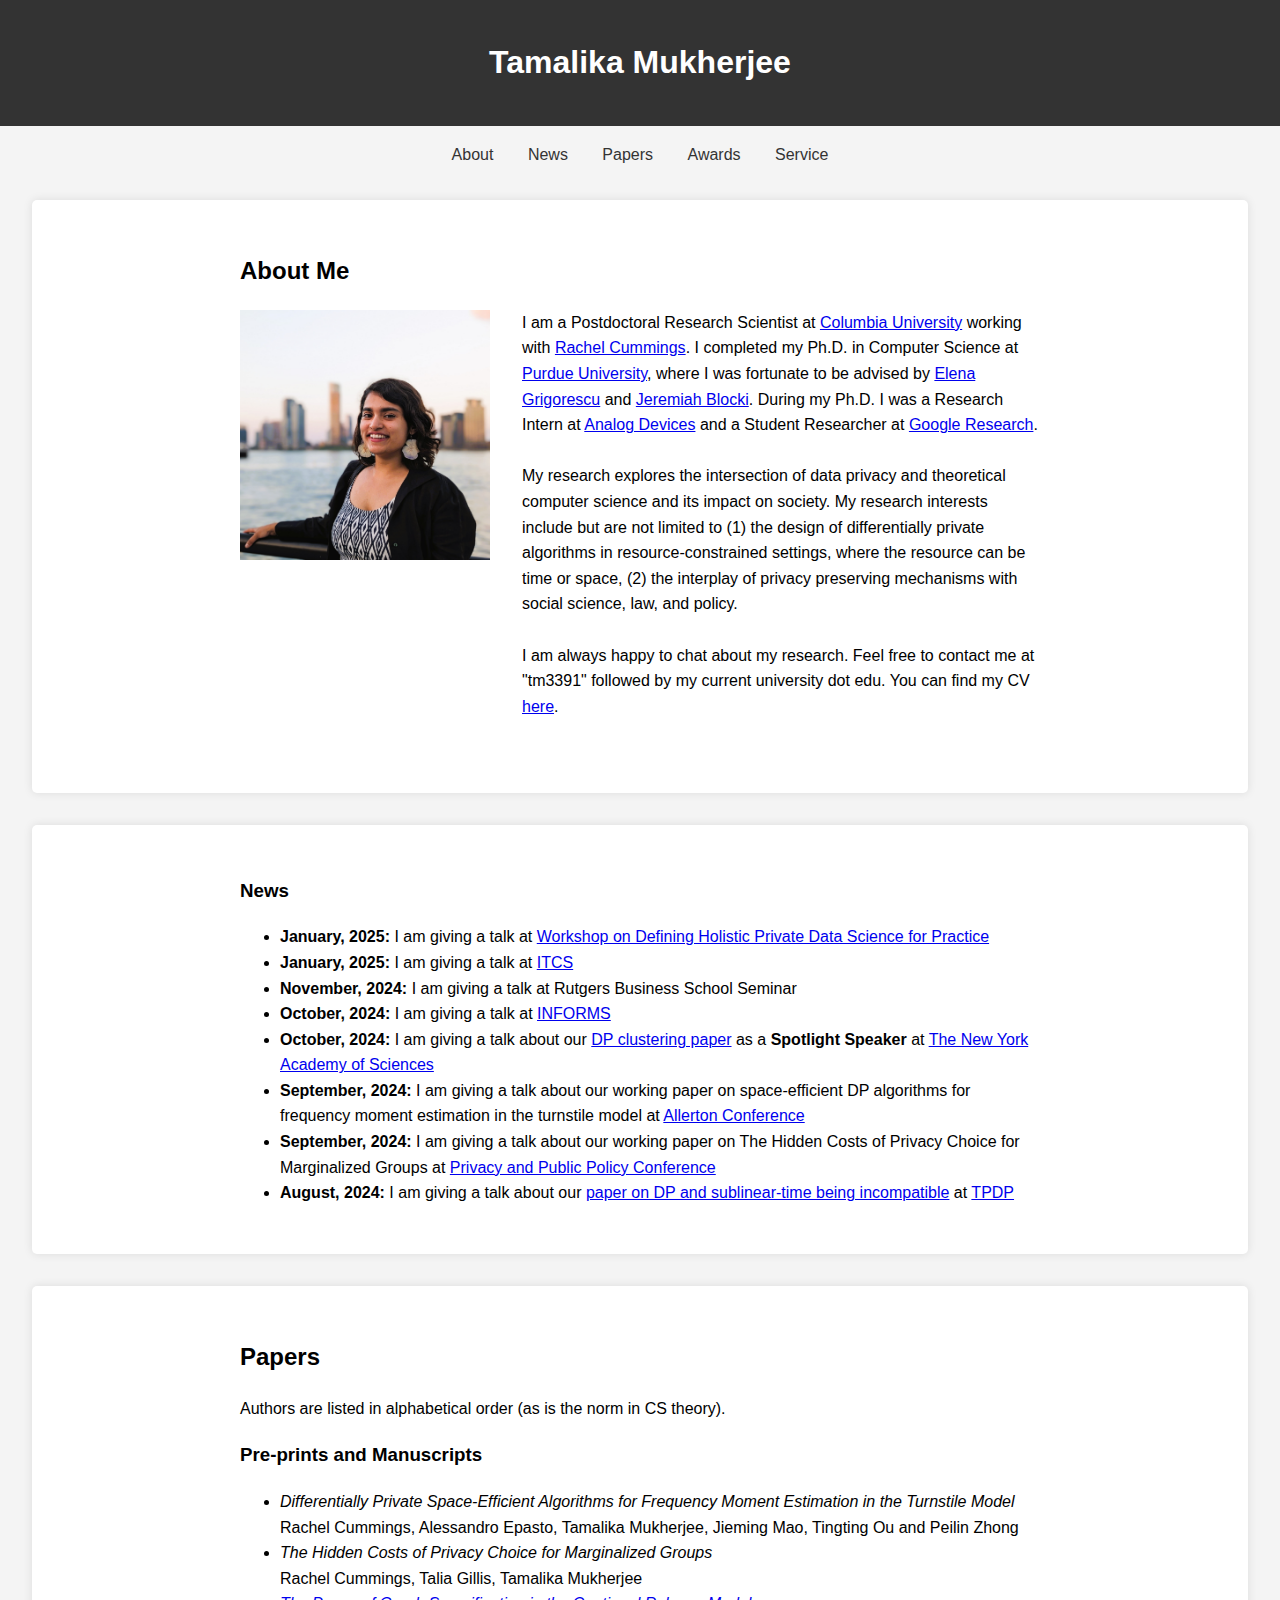
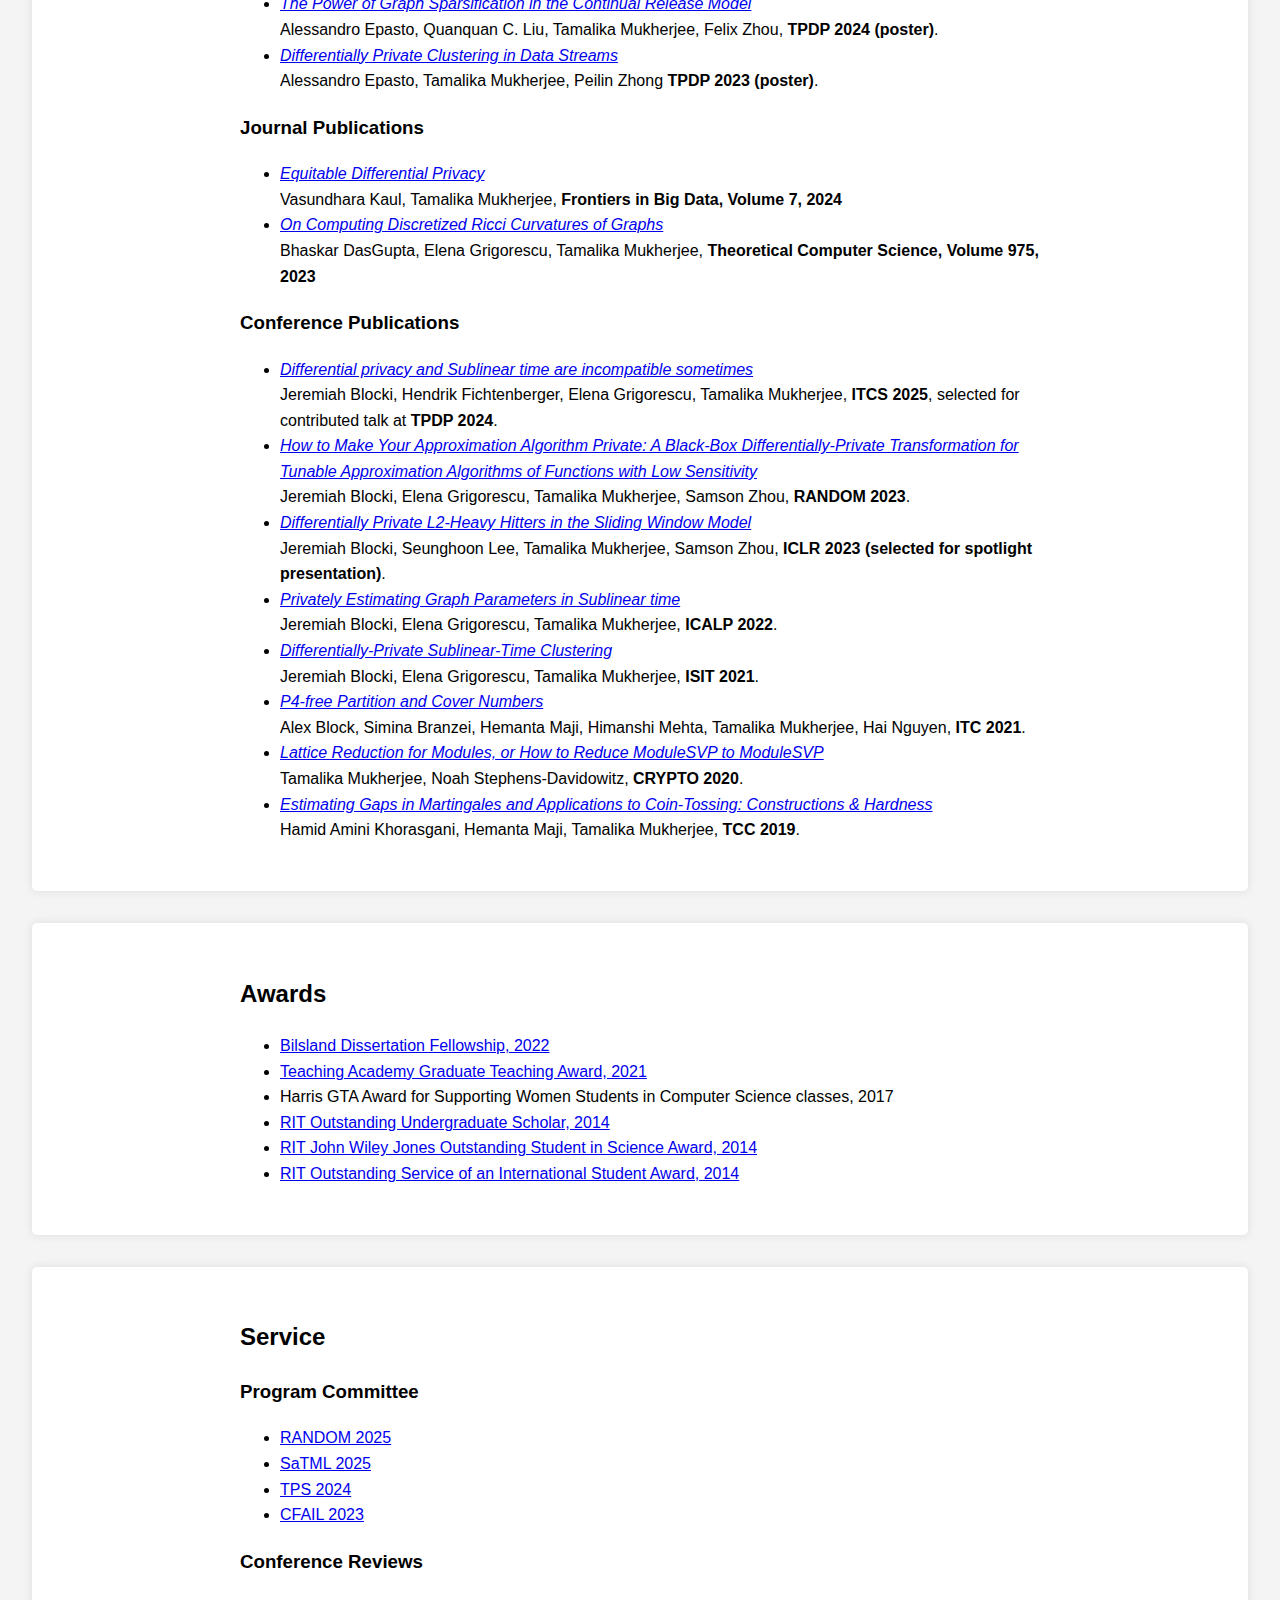
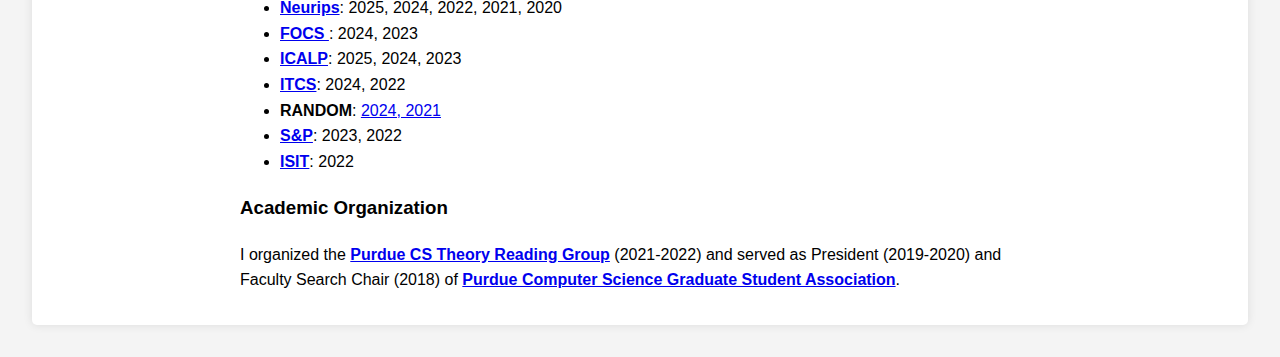
<file: index.html>
<!DOCTYPE html>
<html lang="en">
<head>
    <meta charset="UTF-8">
    <meta name="viewport" content="width=device-width, initial-scale=1.0">
    <meta name="description" content="Personal Academic Website">
    <title>Tamalika Mukherjee</title>
    <style>
        body {
            font-family: Arial, sans-serif;
            line-height: 1.6;
            margin: 0;
            padding: 0;
            background-color: #f4f4f4;
        }
        header {
            background-color: #333;
            color: #fff;
            padding: 1rem;
            text-align: center;
        }
        nav {
            margin: 1rem;
            text-align: center;
        }
        nav a {
            margin: 0 15px;
            text-decoration: none;
            color: #333;
        }

        section {
            margin: 2rem;
            padding: 2rem;
            background-color: #fff;
            border-radius: 5px;
            box-shadow: 0 0 10px rgba(0, 0, 0, 0.1);
        }
        section p {
            margin-top: 0;
        }
        .about-me {
            display: grid;
            grid-template-columns: 1fr;
            gap: 2rem;
        }

        .about-me img {
                width: 100%;
                height: 100%;
                max-width: 250px;
                max-height: 250px;
                min-width: 250px;
                min-height: 250px;
                object-fit: cover;
        }
        .about-me-description {
            padding-top: 0;
            
        }

        footer {
            text-align: center;
            padding: 1rem;
            background-color: #333;
            color: #fff;
            position: fixed;
            width: 100%;
            bottom: 0;
        }

        @media only screen and (min-width: 1200px) {
            section {
                padding: 2rem 13rem;
            }

            .about-me {
                grid-template-columns: 0.5fr 1.50fr;
            }
        }

    </style>
</head>
<body>

<header>
    <h1>Tamalika Mukherjee</h1>
    <!-- <p>Postdoctoral Research Scientist</p> -->
</header>

<nav>
    <a href="#about">About</a>
    <a href="#news">News</a>
    <a href="#publications">Papers</a>
    <a href="#research">Awards</a>
    <a href="#academicservice">Service</a>
</nav>

<section id="about">
    <h2>About Me</h2>
    <div class="about-me">
        <!-- Profile picture placeholder -->
        <img src="assets/images/about/nyc-profile.jpg" alt="profile_image">
        <p class='about-me-description'>
        I am a Postdoctoral Research Scientist at <a href="https://www.columbia.edu/">Columbia University</a> working with <a href="https://rachelcummings.com/">Rachel Cummings</a>. 
        I completed my Ph.D. in Computer Science at <a href="https://www.purdue.edu/">Purdue University</a>, where I was fortunate to be advised by <a href="https://www.cs.purdue.edu/homes/egrigore/">Elena Grigorescu</a> and <a href="https://www.cs.purdue.edu/homes/jblocki/">Jeremiah Blocki</a>. 
        During my Ph.D. I was a Research Intern at <a href="https://www.analog.com/en/about-adi.html">Analog Devices</a> and a Student Researcher at <a href="https://research.google/">Google Research</a>. <br><br>
        My research explores the intersection of data privacy and theoretical computer science and its impact on society. 
        My research interests include but are not limited to (1) the design of differentially private algorithms in resource-constrained settings, 
        where the resource can be time or space,  
        (2) the interplay of privacy preserving mechanisms with social science, law, and policy.      	<br><br>
        I am always happy to chat about my research. Feel free to contact me at "tm3391" followed by my current university dot edu.  You can find my CV <a href="https://drive.google.com/file/d/1SvCV65PHl3ZPl5lvIVrzfF6qfkZifQV1/view?usp=sharing">here</a>.		<br><br>		
        </p>
    </div>
</section>

<section id="news">
    <h3>News</h3>
        <ul>
        <li><b>January, 2025:</b> I am giving a talk at <a href="https://encoredp.github.io/">Workshop on Defining Holistic Private Data Science for Practice</a></li>    
        <li><b>January, 2025:</b> I am giving a talk at <a href="http://itcs-conf.org/itcs25/itcs25-program.html">ITCS</a></li>    
        <li><b>November, 2024:</b> I am giving a talk at Rutgers Business School Seminar</li>    
        <li><b>October, 2024:</b> I am giving a talk at <a href="https://meetings.informs.org/wordpress/seattle2024/agenda/">INFORMS</a></li>
        <li><b>October, 2024:</b> I am giving a talk about our <a href="https://arxiv.org/abs/2307.07449">DP clustering paper</a> as a <b>Spotlight Speaker</b> at <a href="https://www.nyas.org/shaping-science/events/15th-annual-machine-learning-symposium/">The New York Academy of Sciences</a></li>     
        <li><b>September, 2024:</b> I am giving a talk about our working paper on space-efficient DP algorithms for frequency moment estimation in the turnstile model at <a href="https://allerton.csl.illinois.edu/">Allerton Conference</a> </li> 
        <li><b>September, 2024:</b> I am giving a talk about our working paper on The Hidden Costs of Privacy Choice for Marginalized Groups at <a href="https://privacypublicpolicy-conference.github.io/website/">Privacy and Public Policy Conference</a></li>  
         <li><b>August, 2024:</b> I am giving a talk about our <a href="https://arxiv.org/abs/2407.07262">paper on DP and sublinear-time being incompatible</a> at <a href="https://tpdp.journalprivacyconfidentiality.org/2024/">TPDP</a> </li>  
        </ul>
</section>



<section id="publications">
    <h2>Papers</h2>
        Authors are listed in alphabetical order (as is the norm in CS theory).
        <h3>Pre-prints and Manuscripts</h3>
        <ul>
            <li> <i>Differentially Private Space-Efficient Algorithms for Frequency Moment Estimation in the Turnstile Model</i> <br>Rachel Cummings, Alessandro Epasto, Tamalika Mukherjee, Jieming Mao, Tingting Ou and Peilin Zhong
            </li>
            <li> <i>The Hidden Costs of Privacy Choice for Marginalized Groups</i> <br>Rachel Cummings, Talia Gillis, Tamalika Mukherjee
            </li>
			<li> <a href="https://arxiv.org/abs/2407.17619v1"><i>The Power of Graph Sparsification in the Continual Release Model</i></a> <br> Alessandro Epasto, Quanquan C. Liu, Tamalika Mukherjee, Felix Zhou, <b>TPDP 2024 (poster)</b>.
		</li>
            <li> <a href="https://arxiv.org/abs/2307.07449"><i>Differentially Private Clustering in Data Streams</i></a> <br> Alessandro Epasto, Tamalika Mukherjee, Peilin Zhong <b>TPDP 2023 (poster)</b>.
            </li>
        </ul>
        <h3>Journal Publications</h3>
        <ul>
          <li><a href="https://www.frontiersin.org/journals/big-data/articles/10.3389/fdata.2024.1420344/full"><i>Equitable Differential Privacy</i></a> <br> Vasundhara Kaul, Tamalika Mukherjee, <b>Frontiers in Big Data, Volume 7, 2024</b></li>
          <li><a href="https://www.sciencedirect.com/science/article/abs/pii/S0304397523004401"><i>On Computing Discretized Ricci Curvatures of Graphs</i></a><br> Bhaskar DasGupta, Elena Grigorescu, Tamalika Mukherjee,
              <b>Theoretical Computer Science, Volume 975, 2023</b></li>
        </ul>
        <h3>Conference Publications</h3>
        <ul>
            <li> <a href="https://arxiv.org/abs/2407.07262"><i>Differential privacy and Sublinear time are incompatible sometimes</i></a> <br> Jeremiah Blocki, Hendrik Fichtenberger, Elena Grigorescu, Tamalika Mukherjee, <b>ITCS 2025</b>, selected for contributed talk at <b>TPDP 2024</b>.
            </li>
            <li> <a href="http://arxiv.org/abs/2210.03831"><i>How to Make Your Approximation Algorithm Private: A Black-Box Differentially-Private Transformation for Tunable Approximation Algorithms of Functions with Low Sensitivity </i></a> <br>Jeremiah Blocki, Elena Grigorescu, Tamalika Mukherjee, Samson Zhou, <b>RANDOM 2023</b>.</li>
            <li><a href="https://export.arxiv.org/abs/2302.11081"><i>Differentially Private L2-Heavy Hitters in the Sliding Window Model</i></a> <br>Jeremiah Blocki, Seunghoon Lee, Tamalika Mukherjee, Samson Zhou, <b>ICLR 2023 (selected for spotlight presentation)</b>.</li>
            <li><a href="https://arxiv.org/abs/2202.05776"><i>Privately Estimating Graph Parameters in Sublinear time</i></a> <br>Jeremiah Blocki, Elena Grigorescu, Tamalika Mukherjee, <b>ICALP 2022</b>.</li>
            <li><a href="https://arxiv.org/abs/2112.13751"><i>Differentially-Private Sublinear-Time Clustering</i></a><br> Jeremiah Blocki, Elena Grigorescu, Tamalika Mukherjee, <b>ISIT 2021</b>.</li>
            <li><a href="https://eprint.iacr.org/2020/1605"><i>P4-free Partition and Cover Numbers</i></a> <br>Alex Block, Simina Branzei, Hemanta Maji, Himanshi Mehta, Tamalika Mukherjee, Hai Nguyen, <b>ITC 2021</b>.</li>
            <li><a href="https://eprint.iacr.org/2019/1142"><i>Lattice Reduction for Modules, or How to Reduce ModuleSVP to ModuleSVP</i></a> <br>Tamalika Mukherjee, Noah Stephens-Davidowitz, <b>CRYPTO 2020</b>.</li>
            <li><a href="https://eprint.iacr.org/2019/774"><i>Estimating Gaps in Martingales and Applications to Coin-Tossing: Constructions & Hardness</i></a> <br>Hamid Amini Khorasgani, Hemanta Maji, Tamalika Mukherjee, <b>TCC 2019</b>.</li>
          </ul>  
</section>

<section id="research">
    <h2>Awards</h2>
        <ul>
         <li><a href = "https://www.purdue.edu/gradschool/fellowship/funding-resources-for-students/fellowships/managed-fellowships/bilsland-dissertation-fellowship.html">Bilsland Dissertation Fellowship, 2022</a> </li>
         <li><a href="https://www.purdue.edu/cie/teachingawards/gradteaching.html">Teaching Academy Graduate Teaching Award, 2021 </a></li>
         <li>Harris GTA Award for Supporting Women Students in Computer Science classes, 2017</li>
         <li><a href="https://www.rit.edu/provost/outstanding-undergraduate-scholar-award">RIT Outstanding Undergraduate Scholar, 2014</a></li>  
        <li><a href="https://www.rit.edu/science/john-wiley-jones">RIT John Wiley Jones Outstanding Student in Science Award, 2014 </a>
        </li>    
        <li><a href="https://www.rit.edu/news/rit-students-honored-as-exceptional-leaders">RIT Outstanding Service of an International Student Award, 2014 </a>
        </li>  
        </ul>
</section>

<section id="academicservice">
    <h2>Service</h2>
            <h3>Program Committee</h3>
            <ul>
                <li><a href="#">RANDOM 2025</a></li>
                <li><a href="https://satml.org/">SaTML 2025</a></li>
                <li><a href="https://www.sis.pitt.edu/lersais/conference/tps/2024/committee_program.html">TPS 2024</a></li>
                <li><a href="https://www.cfail.org/cfail2023">CFAIL 2023</a></li>
            </ul>
            <h3>Conference Reviews</h3>
            <ul>
                <li><a href="https://neurips.cc/"><b>Neurips</b></a>: 2025, 2024, 2022, 2021, 2020</li>
                <li><a href="http://ieee-focs.org/"><b>FOCS </b></a>: 2024, 2023</li>
                <li><a href="https://www.eatcs.org/index.php/international-colloquium"><b>ICALP</b></a>: 2025, 2024, 2023</li>
                <li><a href="http://itcs-conf.org/"><b>ITCS</b></a>: 2024, 2022</li>
                <li><b>RANDOM</b>: <a href="https://randomconference.com/random-2021-home/">2024, 2021</a></li>
                <li><a href="https://www.ieee-security.org/TC/SP-Index.html"><b>S&P</b></a>: 2023, 2022</li>
                <li><a href="https://ieeexplore.ieee.org/xpl/conhome/9834325/proceeding"><b>ISIT</b></a>: 2022</li>
               </ul>   
              <h3>Academic Organization</h3>
              I organized the <a href="https://www.cs.purdue.edu/theory/seminars.html"><b>Purdue CS Theory Reading Group</b></a> (2021-2022) and served as President (2019-2020) and Faculty Search Chair (2018) of <a href="https://www.cs.purdue.edu/gsa/index.html"><b>Purdue Computer Science Graduate Student Association</b></a>.
</section>
</body>
</html>
</file>
